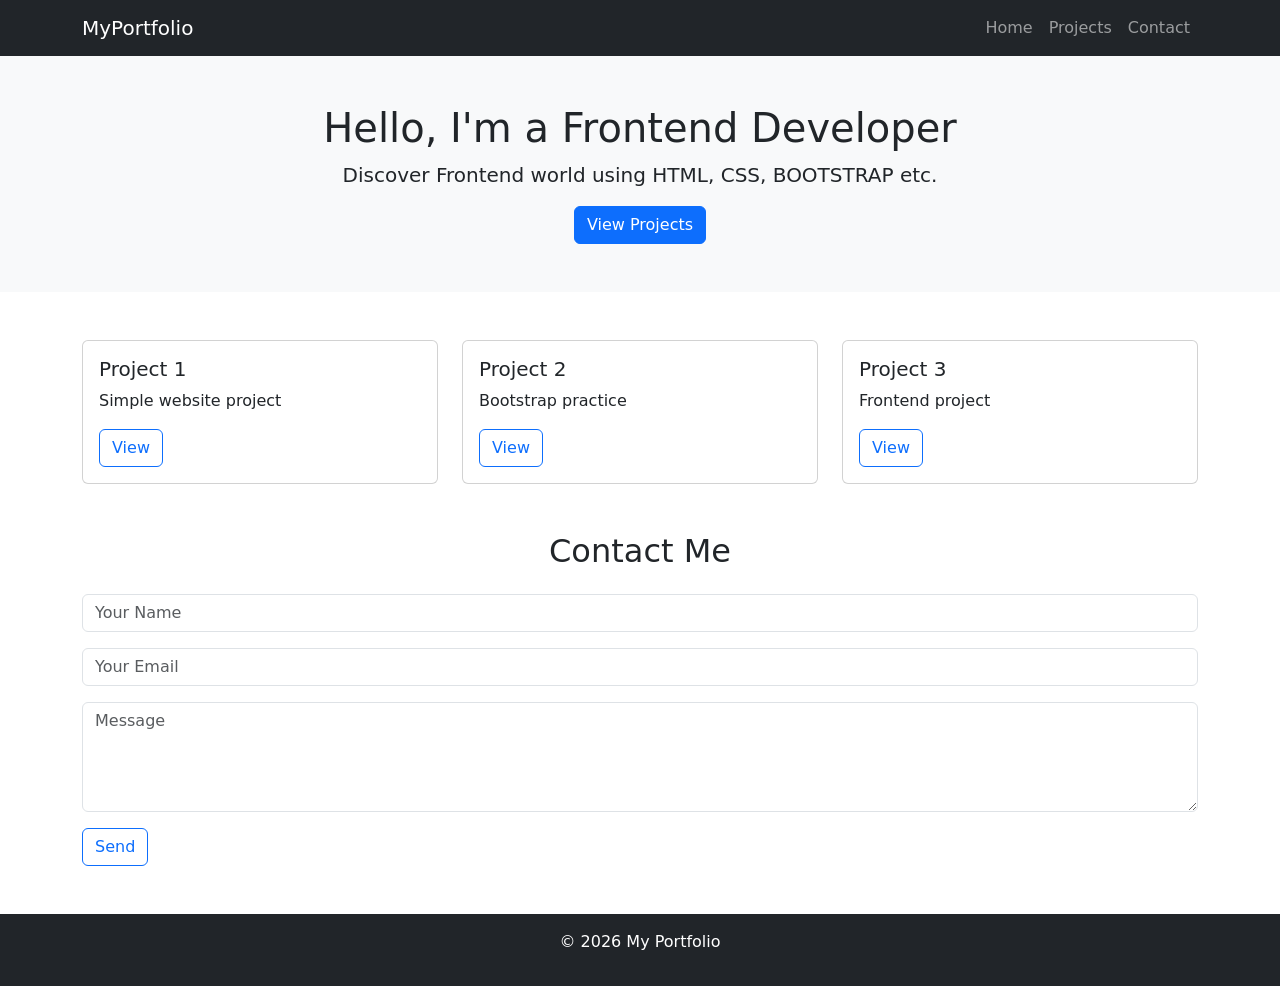
<file: index_bootstrap.html>
<html lang="en">
<head>
    <meta charset="utf-8">
    <meta name="viewport" content="width=device-width, initial-scale=1">
    <title>Bootstrap Practice</title>
    <link href="https://cdn.jsdelivr.net/npm/bootstrap@5.3.2/dist/css/bootstrap.min.css" rel="stylesheet">
</head>
<body>
<!-- NAVBAR -->
<nav class="navbar navbar-expand-lg navbar-dark bg-dark">
    <div class="container">
        <a class="navbar-brand" href="#">MyPortfolio</a>

        <button class="navbar-toggler" data-bs-toggle="collapse" data-bs-target="#menu">
            <span class="navbar-toggler-icon"></span>
        </button>

        <div class="collapse navbar-collapse" id="menu">
            <ul class="navbar-nav ms-auto">
                <li class="nav-item"><a class="nav-link" href="#">Home</a></li>
                <li class="nav-item"><a class="nav-link" href="#">Projects</a></li>
                <li class="nav-item"><a class="nav-link" href="#">Contact</a></li>
            </ul>
        </div>
    </div>
</nav>

<!-- HERO -->
<section class="bg-light text-center p-5">
    <div class="container">
        <h1>Hello, I'm a Frontend Developer</h1>
        <p class="lead">Discover Frontend world using HTML, CSS, BOOTSTRAP etc. </p>

        <button class="btn btn-primary">View Projects</button>
    </div>
</section>

<!-- CARDS -->
<section class="container my-5">
    <div class="row">

        <div class="col-md-4">
            <div class="card">
                <div class="card-body">
                    <h5 class="card-title">Project 1</h5>
                    <p class="card-text">Simple website project</p>
                    <button class="btn btn-outline-primary">View</button>
                </div>
            </div>
        </div>

        <div class="col-md-4">
            <div class="card">
                <div class="card-body">
                    <h5 class="card-title">Project 2</h5>
                    <p class="card-text">Bootstrap practice</p>
                    <button class="btn btn-outline-primary">View</button>
                </div>
            </div>
        </div>

        <div class="col-md-4">
            <div class="card">
                <div class="card-body">
                    <h5 class="card-title">Project 3</h5>
                    <p class="card-text">Frontend project</p>
                    <button class="btn btn-outline-primary">View</button>
                </div>
            </div>
        </div>

    </div>
</section>

<!-- CONTACT FORM -->
<section class="container my-5">
    <h2 class="text-center mb-4">Contact Me</h2>

    <form>
        <div class="mb-3">
            <input type="text" class="form-control" placeholder="Your Name">
        </div>

        <div class="mb-3">
            <input type="email" class="form-control" placeholder="Your Email">
        </div>

        <div class="mb-3">
            <textarea class="form-control" rows="4" placeholder="Message"></textarea>
        </div>

        <button class="btn btn-outline-primary">Send</button>
    </form>
</section>

<!-- FOOTER -->
<footer class="bg-dark text-white text-center p-3">
    <p>&copy; 2026 My Portfolio</p>
</footer>
</body>
</html>
</file>
